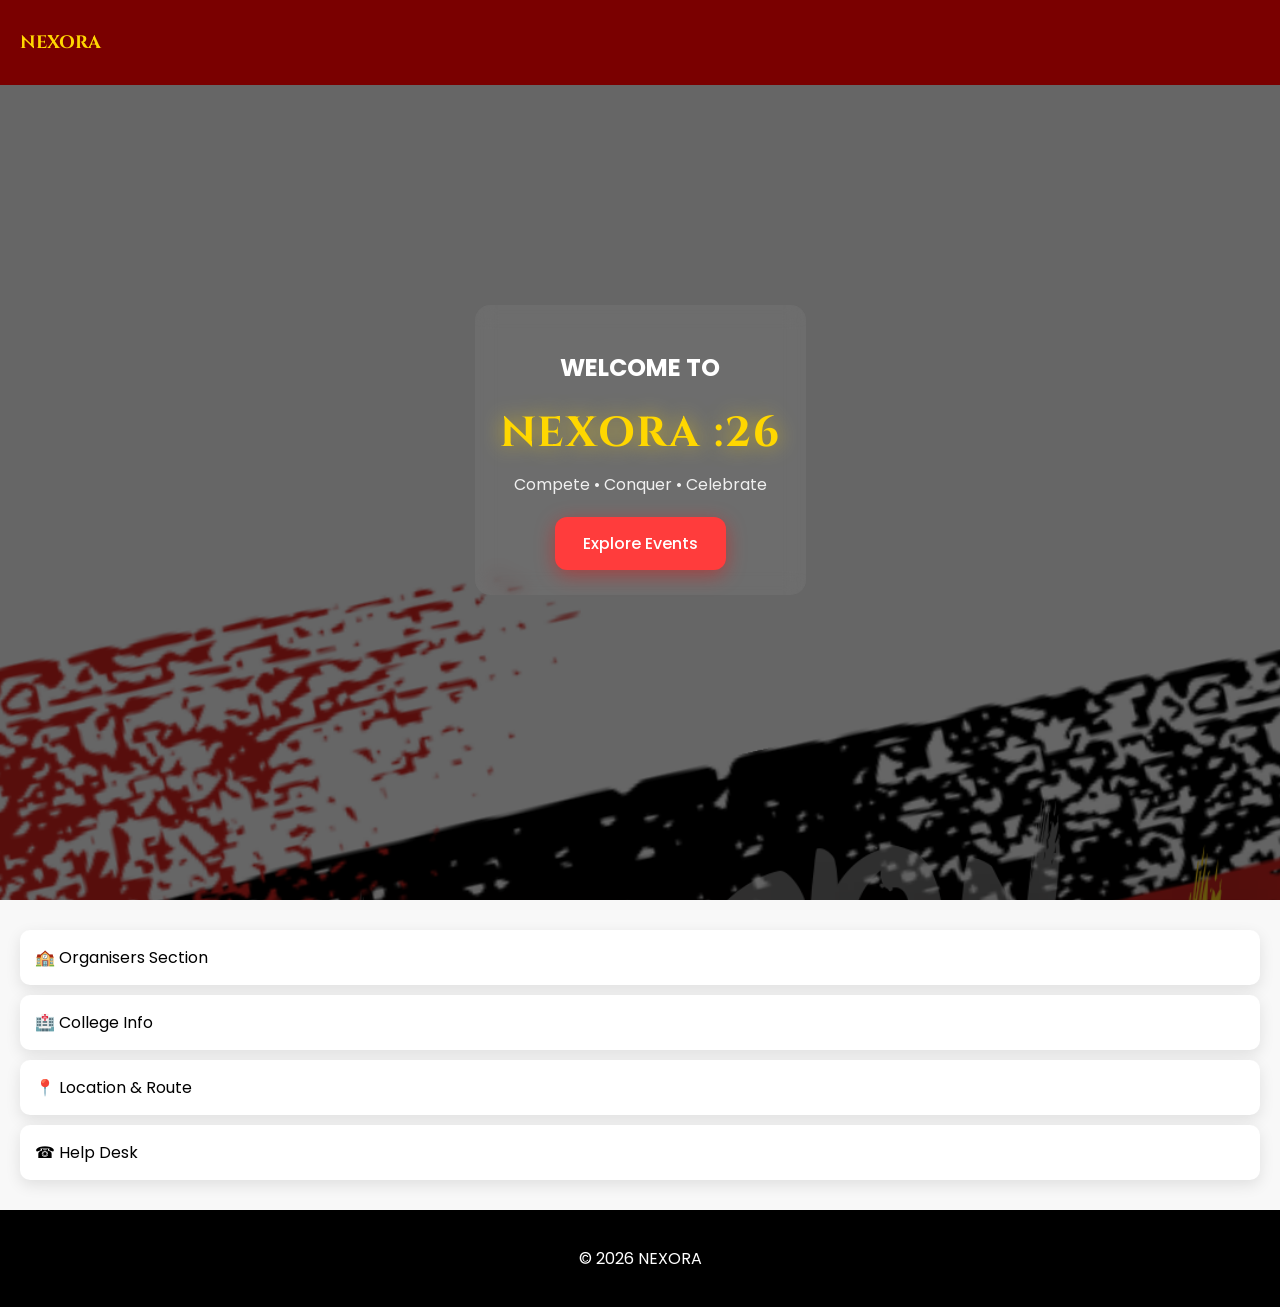
<file: index.html>
<!DOCTYPE html>
<html lang="en">
<head>
<meta charset="UTF-8">
<meta name="viewport" content="width=device-width, initial-scale=1.0">
<title>NEXORA 26</title>

<link rel="stylesheet" href="style.css">

<!-- Google Font -->
<link href="https://fonts.googleapis.com/css2?family=Cinzel:wght@600&family=Poppins:wght@300;500&display=swap" rel="stylesheet">

</head>

<body>

<!-- NAVBAR -->
<nav class="navbar">
  <h1 class="logo">NEXORA</h1>
  <div class="menu-icon" onclick="toggleMenu()">☰</div>
</nav>

<!-- SIDE MENU -->
<div id="menu" class="menu">
  <a href="index.html">Home</a>
  <a href="events.html">Events</a>
  <a href="#">The Team</a>
  <a href="#">Event Policies</a>
</div>

<!-- HERO -->
<section class="hero">

  <div class="hero-content">
    <h2 class="reveal">WELCOME TO</h2>
    <h1 class="title reveal">NEXORA :26</h1>

    <p class="tagline reveal">Compete • Conquer • Celebrate</p>

    <a href="events.html" class="btn">Explore Events</a>
  </div>

</section>

<!-- INFO SECTION -->
<section class="info">

  <div class="card">🏫 Organisers Section</div>
  <div class="card">🏥 College Info</div>
  <div class="card">📍 Location & Route</div>
  <div class="card">☎ Help Desk</div>

</section>

<!-- FOOTER -->
<footer>
  <p>© 2026 NEXORA</p>
</footer>

<script src="script.js"></script>

</body>
</html>
</file>
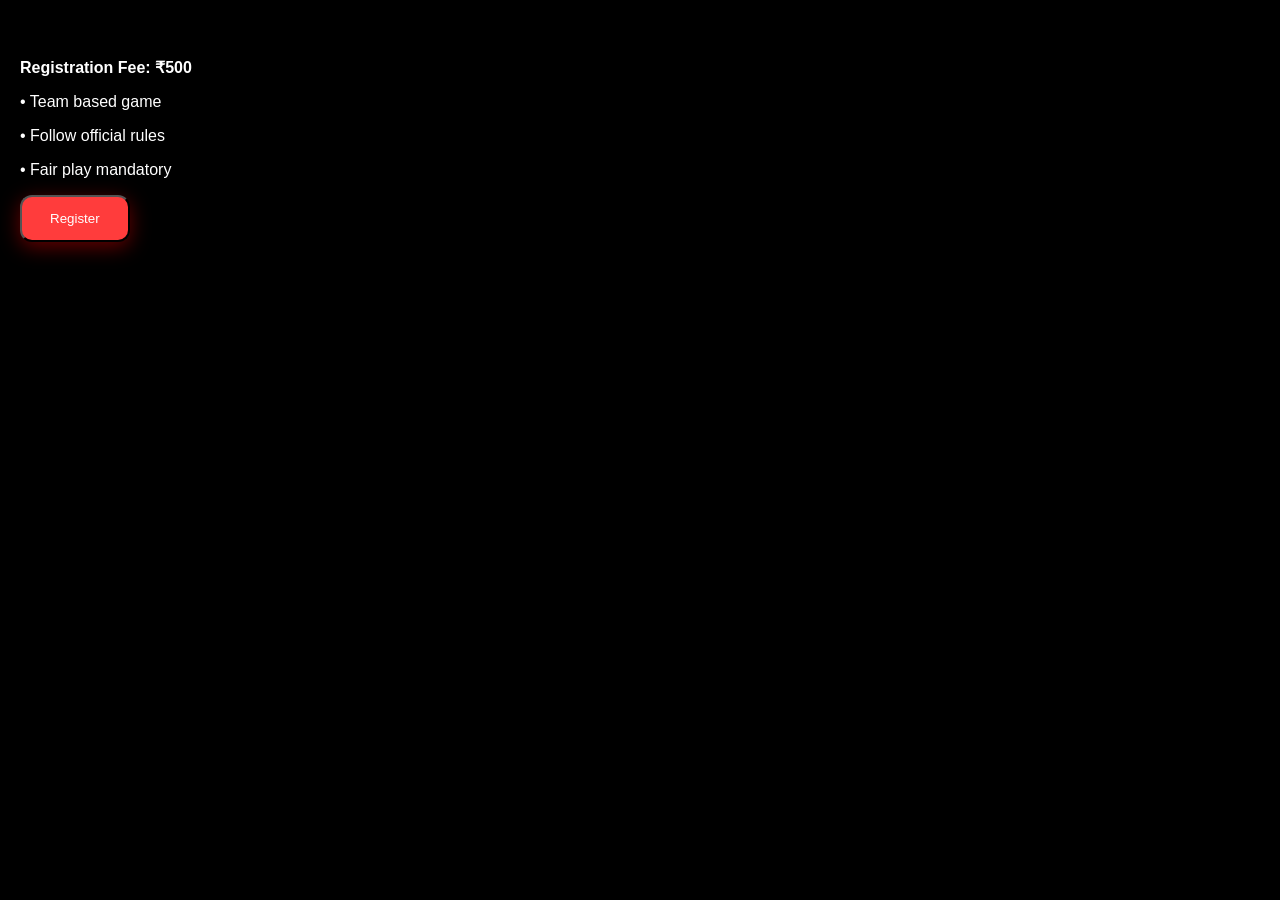
<file: event-details.html>
<!DOCTYPE html>
<html lang="en">
<head>
<meta charset="UTF-8">
<meta name="viewport" content="width=device-width, initial-scale=1.0">
<title>Event Details</title>
<link rel="stylesheet" href="style.css">
</head>

<body>

<section class="details">

<img id="eventImage">

<h1 id="eventTitle"></h1>

<p class="price">Registration Fee: ₹500</p>

<div class="rules">
<p>• Team based game</p>
<p>• Follow official rules</p>
<p>• Fair play mandatory</p>
</div>

<button class="btn">Register</button>

</section>

<script src="script.js"></script>

</body>
</html>
</file>
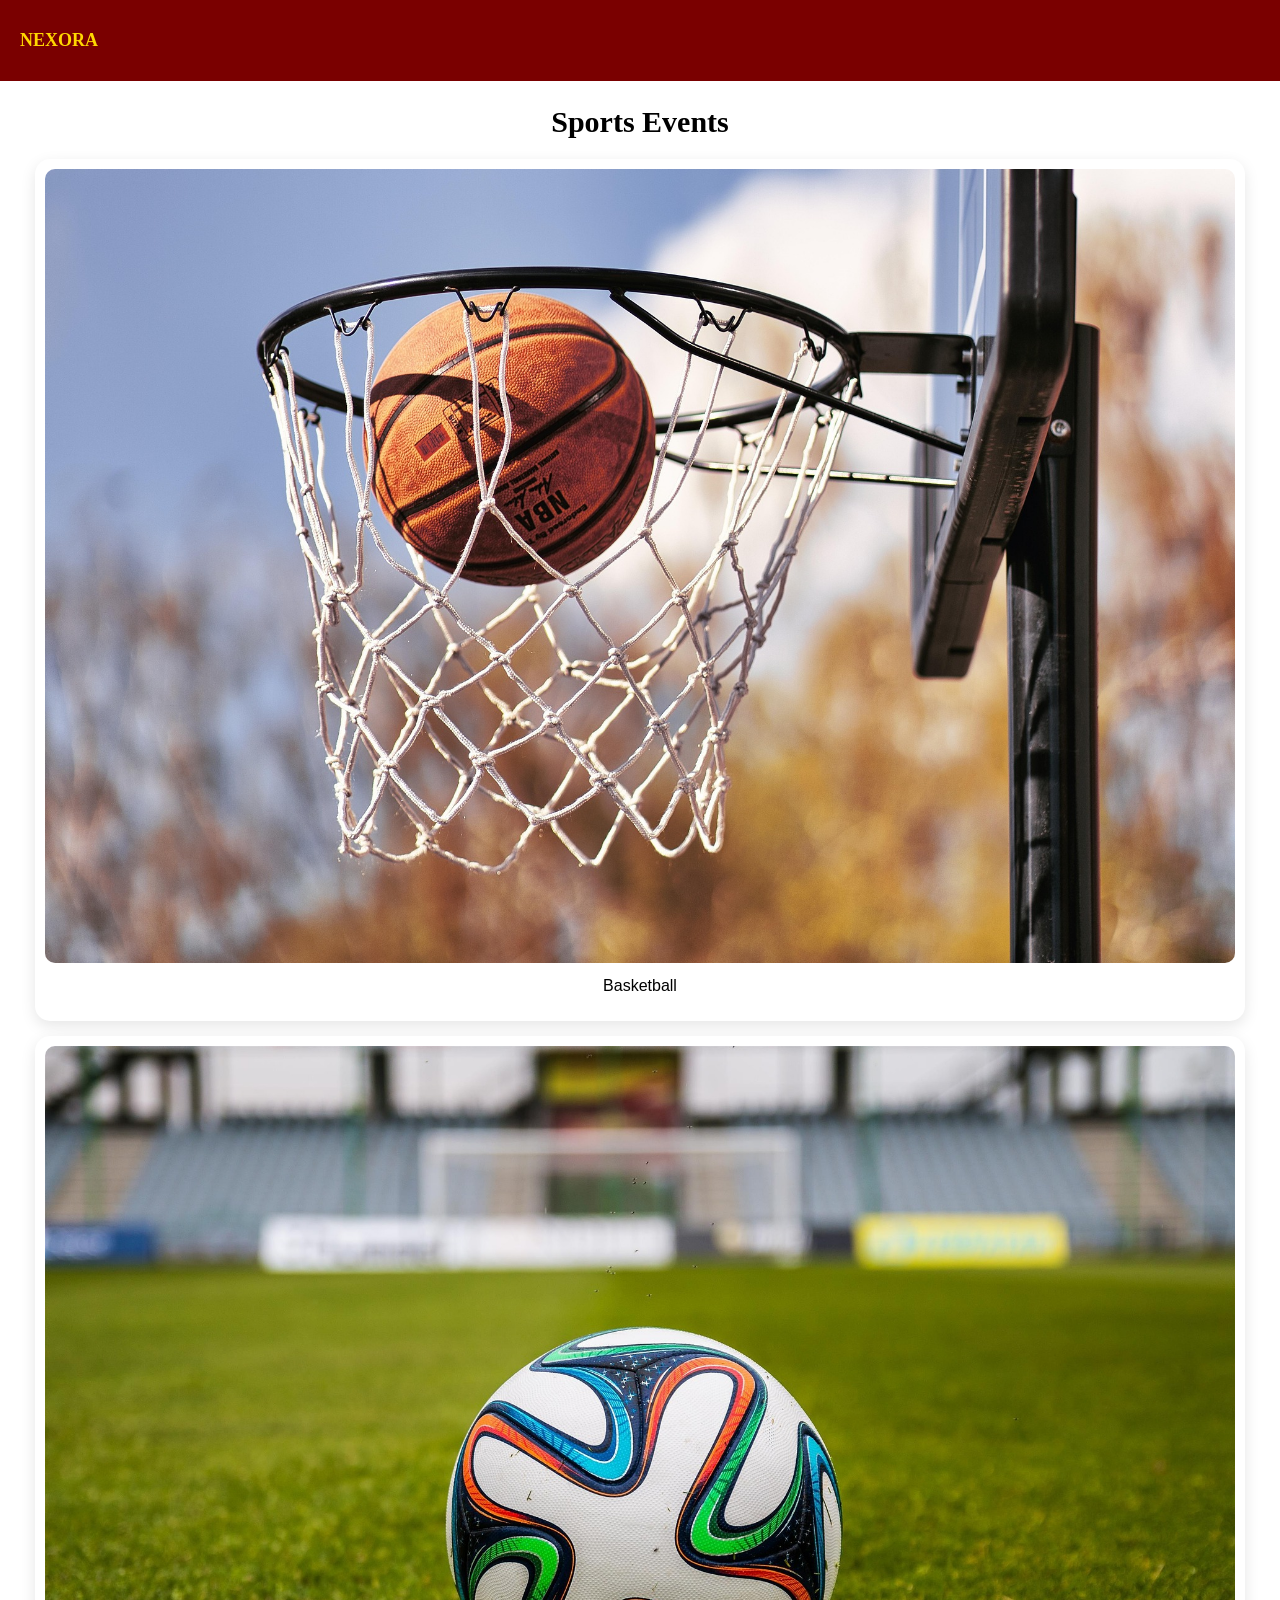
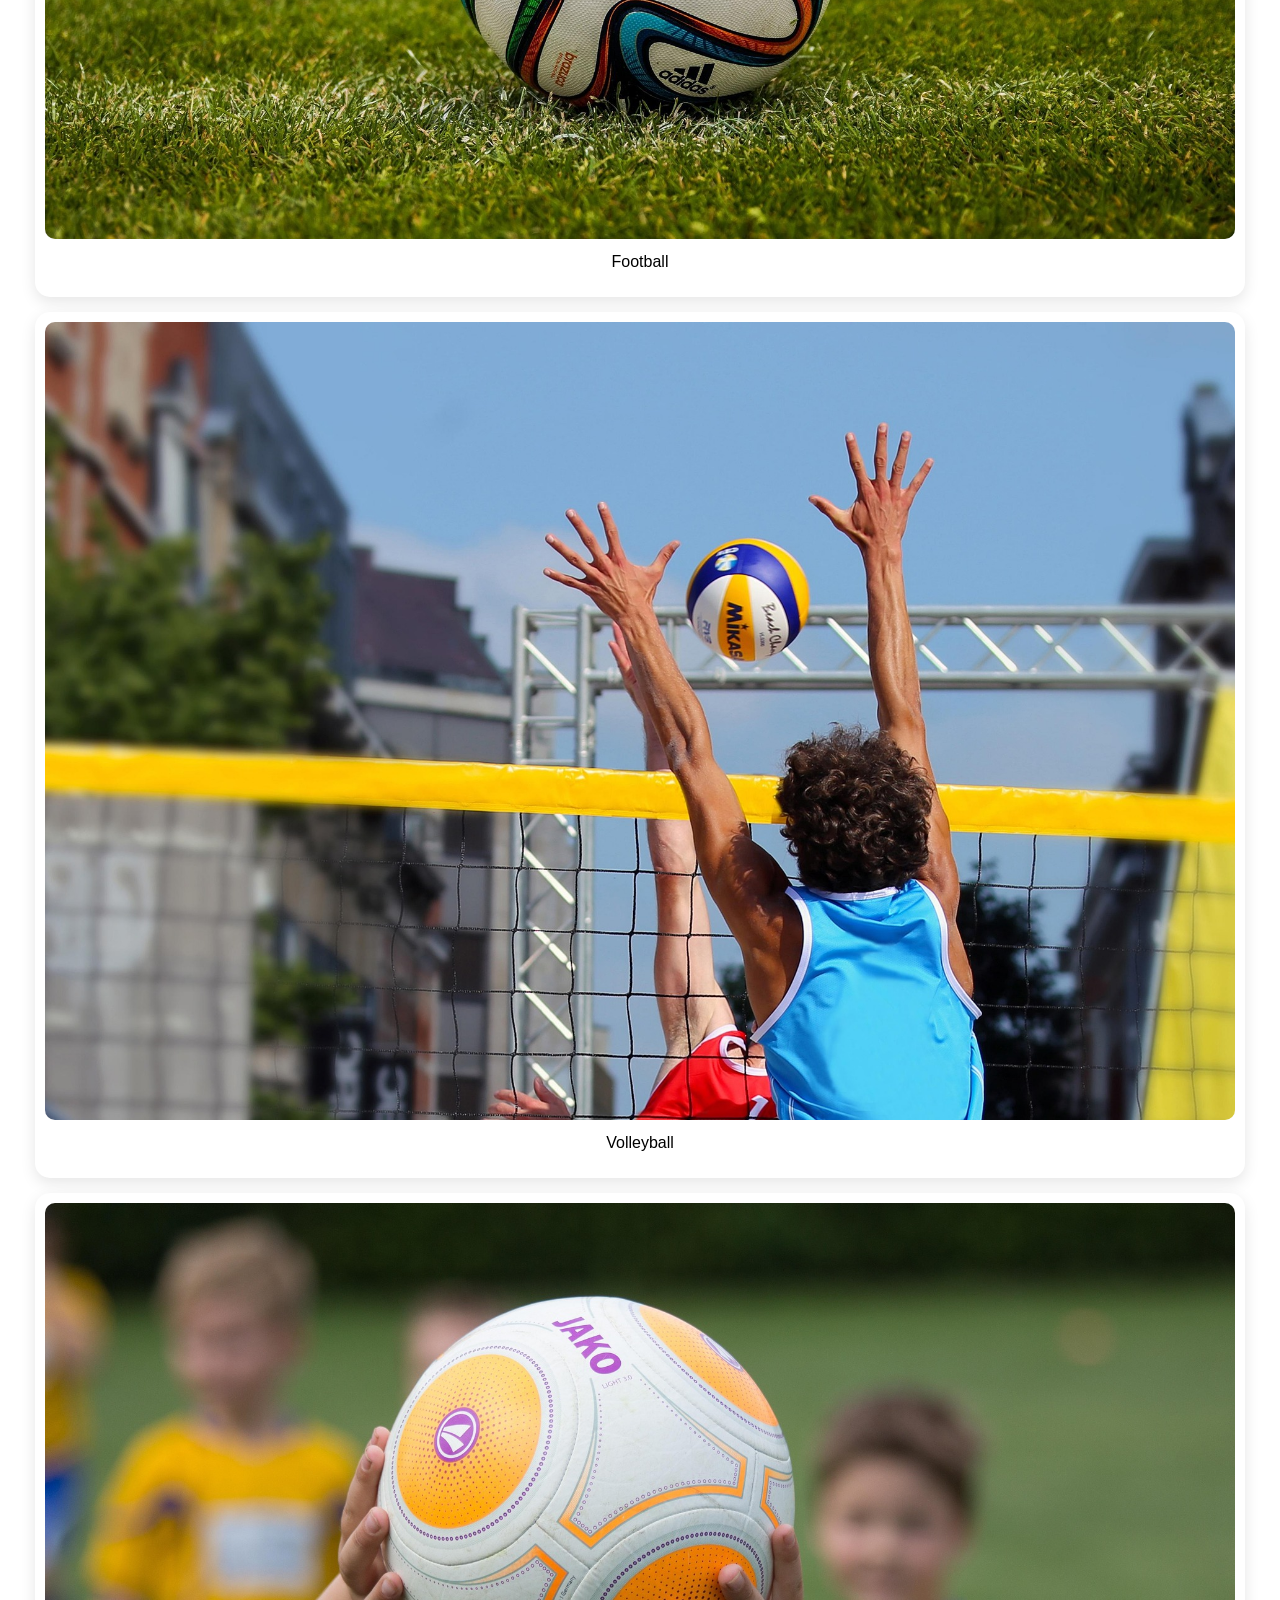
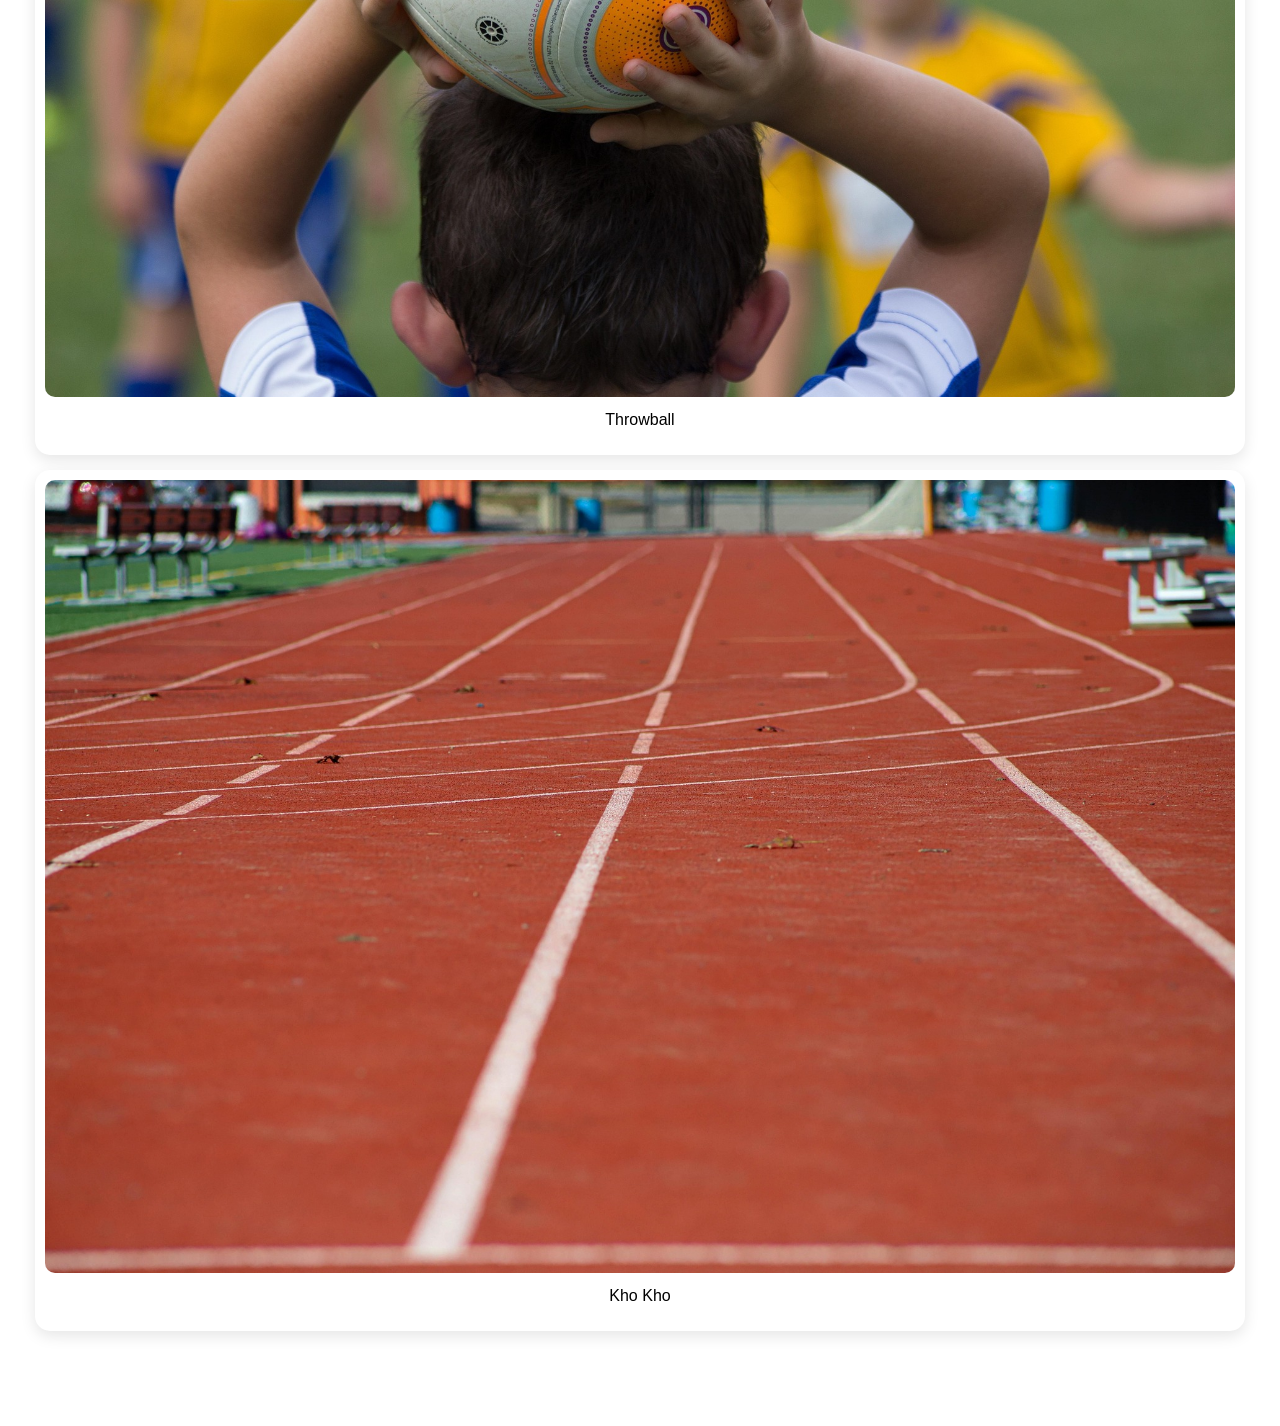
<file: events.html>
<!DOCTYPE html>
<html lang="en">
<head>
<meta charset="UTF-8">
<meta name="viewport" content="width=device-width, initial-scale=1.0">
<title>Events</title>
<link rel="stylesheet" href="style.css">
</head>

<body>

<nav class="navbar">
  <h1 class="logo">NEXORA</h1>
</nav>

<section class="events">

<h2>Sports Events</h2>

<div class="event-card" onclick="openEvent('basketball')">
<img src="basketball.jpg">
<p>Basketball</p>
</div>

<div class="event-card" onclick="openEvent('football')">
<img src="football.jpg">
<p>Football</p>
</div>

<div class="event-card" onclick="openEvent('volleyball')">
<img src="volleyball.jpg">
<p>Volleyball</p>
</div>

<div class="event-card" onclick="openEvent('throwball')">
<img src="throwball.jpg">
<p>Throwball</p>
</div>

<div class="event-card" onclick="openEvent('kho-kho')">
<img src="kho-kho.jpg">
<p>Kho Kho</p>
</div>

</section>

<script src="script.js"></script>

</body>
</html>
</file>
<file: style.css>
/* RESET */

body{
margin:0;
font-family:'Poppins', sans-serif;
background:black;
color:white;
overflow-x:hidden;
}



/* NAVBAR */

.navbar{
display:flex;
justify-content:space-between;
padding:15px 20px;
background:#7a0000;
color:gold;
font-family:'Cinzel', serif;
position:fixed;
width:100%;
top:0;
z-index:1000;
}

.logo{
font-size:18px;
}



/* MENU */

.menu{
position:fixed;
top:0;
right:-100%;
width:70%;
height:100%;
background:white;
color:black;
padding:20px;
transition:0.4s;
z-index:999;
}

.menu.show{
right:0;
}

.menu a{
display:block;
margin:20px 0;
text-decoration:none;
font-size:18px;
color:black;
}



/* HERO SECTION */

.hero{
height:100vh;
display:flex;
justify-content:center;
align-items:center;
text-align:center;
background:url("lets go.png") center/cover no-repeat;
position:relative;
}

/* DARK OVERLAY */

.hero::before{
content:"";
position:absolute;
top:0;
left:0;
width:100%;
height:100%;
background:rgba(0,0,0,0.6);
z-index:1;
}

/* HERO CONTENT */

.hero-content{
position:relative;
z-index:2;
padding:25px;
background:rgba(255,255,255,0.05);
backdrop-filter:blur(10px);
border-radius:15px;
}



/* TITLE */

.title{
font-size:42px;
font-family:'Cinzel', serif;
color:gold;
text-shadow:0 0 20px rgba(255,215,0,0.6);
letter-spacing:2px;
margin:10px 0;
}

/* TAGLINE */

.tagline{
font-size:16px;
opacity:0.9;
margin:10px 0 20px;
}



/* BUTTON */

.btn{
background:#ff3c3c;
padding:14px 28px;
border-radius:12px;
color:white;
text-decoration:none;
display:inline-block;
font-weight:500;
box-shadow:0 5px 20px rgba(255,0,0,0.4);
transition:0.3s;
}

.btn:hover{
transform:scale(1.05);
}



/* EVENTS SECTION */

.events{
padding:80px 20px;
background:white;
color:black;
text-align:center;
}

.events h2{
font-family:'Cinzel', serif;
font-size:30px;
margin-bottom:20px;
}



/* EVENT CARDS */

.event-card{
background:white;
margin:15px;
padding:10px;
border-radius:15px;
box-shadow:0 5px 15px rgba(0,0,0,0.1);
transition:0.3s;
}

.event-card img{
width:100%;
border-radius:10px;
}

.event-card p{
margin-top:10px;
font-weight:500;
}

.event-card:hover{
transform:translateY(-5px);
}



/* DETAILS PAGE */

.details{
padding:20px;
}

.details img{
width:100%;
border-radius:15px;
}

.price{
margin:10px 0;
font-weight:600;
}



/* INFO SECTION */

.info{
padding:20px;
background:#f8f8f8;
color:black;
}

.card{
background:white;
padding:15px;
margin:10px 0;
border-radius:10px;
box-shadow:0 5px 15px rgba(0,0,0,0.1);
}



/* FOOTER */

footer{
text-align:center;
padding:20px;
background:black;
color:white;
}



/* ANIMATION */

.fade{
opacity:0;
transform:translateY(20px);
animation:fadeIn 1s forwards;
}

@keyframes fadeIn{
to{
opacity:1;
transform:translateY(0);
}
}



/* MOBILE OPTIMIZATION */

@media(max-width:768px){

.title{
font-size:32px;
}

.navbar{
font-size:14px;
}

}
</file>
